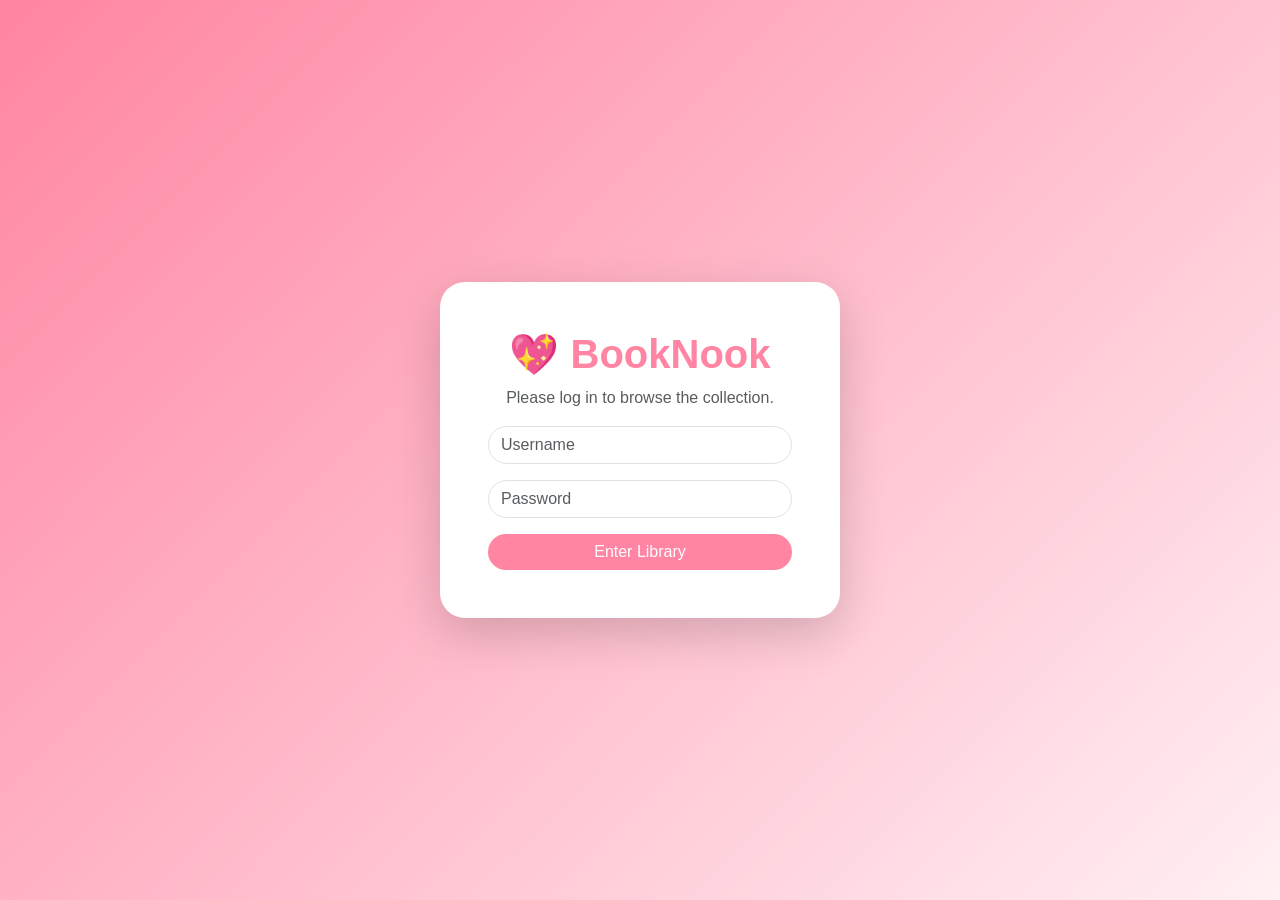
<file: index.html>
<!DOCTYPE html>
<html lang="en"> 
<head>
    <meta charset="UTF-8">
    <meta name="viewport" content="width=device-width, initial-scale=1.0">
    <title>BookNook | Home</title>
    <link href="https://fonts.googleapis.com/css2?family=Poppins:wght@300;400;600&display=swap" rel="stylesheet">
    <link href="https://cdn.jsdelivr.net/npm/bootstrap@5.3.0/dist/css/bootstrap.min.css" rel="stylesheet">
    <link rel="stylesheet" href="styles/styles.css">
</head>
<body>

    <nav class="navbar navbar-expand-lg navbar-dark bg-romance shadow-sm">
        <div class="container">
            <a class="navbar-brand" href="index.html">💖 BookNook</a>
            <button class="navbar-toggler" type="button" data-bs-toggle="collapse" data-bs-target="#navbarNav">
                <span class="navbar-toggler-icon"></span>
            </button>
            <div class="collapse navbar-collapse" id="navbarNav">
                <ul class="navbar-nav ms-auto">
                    <li class="nav-item dropdown">
                        <a class="nav-link dropdown-toggle" href="#" role="button" data-bs-toggle="dropdown">Menu</a>
                        <ul class="dropdown-menu dropdown-menu-end">
                            <li><a class="dropdown-item" href="pages/library.html">My Library</a></li>
                            <li><a class="dropdown-item" href="pages/session.html">Want to Read List</a></li>
                            <li><hr class="dropdown-divider"></li>
                            <li><button class="dropdown-item text-danger" onclick="sessionStorage.clear(); location.href='pages/login.html';">Logout</button></li>
                        </ul>
                    </li>
                </ul>
            </div>
        </div>
    </nav>

    <header class="hero-section text-center py-5 border-bottom">
        <div class="container">
            <h1 class="display-4 text-pink">Find your next obsession.</h1>
            <p class="lead text-muted">Tracking the best in romance, from Forks to Mayfair.</p>
        </div>
    </header>

    <main class="container my-5">
        <div class="row mb-5">
            <div class="col-md-8 mx-auto">
                <div class="input-group shadow-sm">
                    <span class="input-group-text bg-white border-end-0">🔍</span>
                    <input type="text" id="search-bar" class="form-control form-control-lg border-start-0" placeholder="Search romance titles or authors...">
                </div>
            </div>
        </div>

        <div id="book-display" class="row g-4"></div>
    </main>

    <div class="modal fade" id="bookModal" tabindex="-1">
        <div class="modal-dialog modal-dialog-centered">
            <div class="modal-content border-0 shadow-lg rounded-4">
                <div class="modal-body text-center p-4">
                    <img id="modalImage" src="" class="img-fluid rounded mb-3 shadow-sm" style="max-height: 350px;">
                    <h2 id="modalBookTitle" class="text-pink"></h2>
                    <p id="modalAuthor" class="text-muted fw-bold"></p>
                    <div id="modalStars" class="text-warning fs-3 mb-3"></div>
                    <p id="modalDescription" class="text-secondary px-2"></p>
                    
                    <div id="save-status" class="alert alert-success py-2" style="display:none;">Added to your list! ✨</div>

                    <div class="mt-4 d-flex justify-content-center gap-2">
                        <button type="button" id="addToReadBtn" class="btn btn-danger px-4 rounded-pill">Want to Read</button>
                        <button type="button" class="btn btn-outline-secondary px-4 rounded-pill" data-bs-dismiss="modal">Close</button>
                    </div>
                </div>
            </div>
        </div>
    </div>

    <script src="https://cdn.jsdelivr.net/npm/bootstrap@5.3.0/dist/js/bootstrap.bundle.min.js"></script>
    <script type="module" src="scripts/app.js"></script>
</body>
</html>
</file>
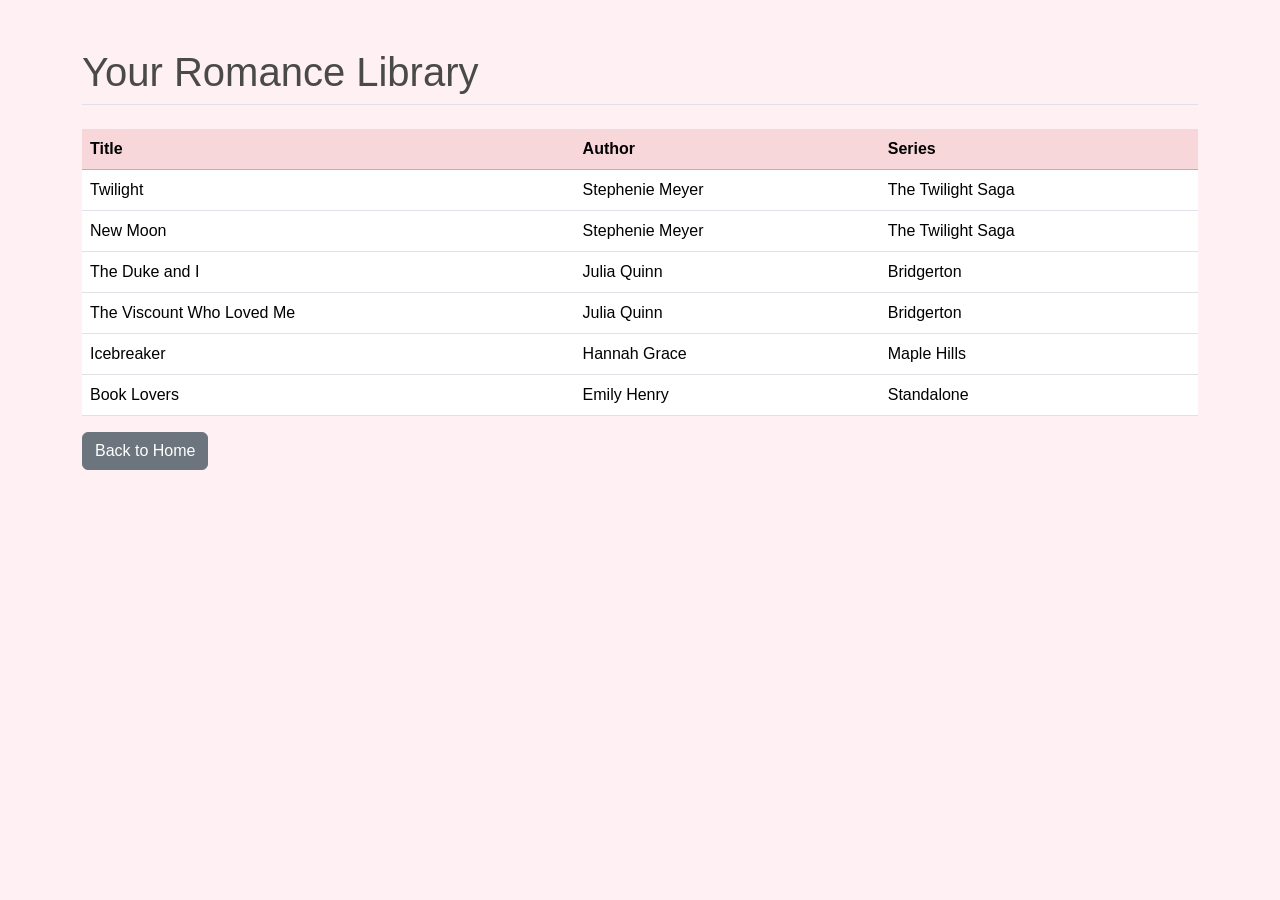
<file: pages/library.html>
<!DOCTYPE html>
<html lang="en">
<head>
    <meta charset="UTF-8">
    <title>BookNook | Library</title>
    <link href="https://cdn.jsdelivr.net/npm/bootstrap@5.3.0/dist/css/bootstrap.min.css" rel="stylesheet">
    <link rel="stylesheet" href="../styles/styles.css">
</head>
<body>
    <div class="container mt-5">
        <h1 class="border-bottom pb-2">Your Romance Library</h1>
        <table class="table table-hover mt-4">
            <thead class="table-danger">
                <tr><th>Title</th><th>Author</th><th>Series</th></tr>
            </thead>
            <tbody id="library-table-body">
                </tbody>
        </table>
        <a href="../index.html" class="btn btn-secondary">Back to Home</a>
    </div>
    <script type="module">
        import { romanceBooks } from '../assets/data.js';
        const body = document.getElementById('library-table-body');
        romanceBooks.forEach(b => {
            body.innerHTML += `<tr><td>${b.title}</td><td>${b.author}</td><td>${b.series}</td></tr>`;
        });
    </script>
</body>
</html>
</file>
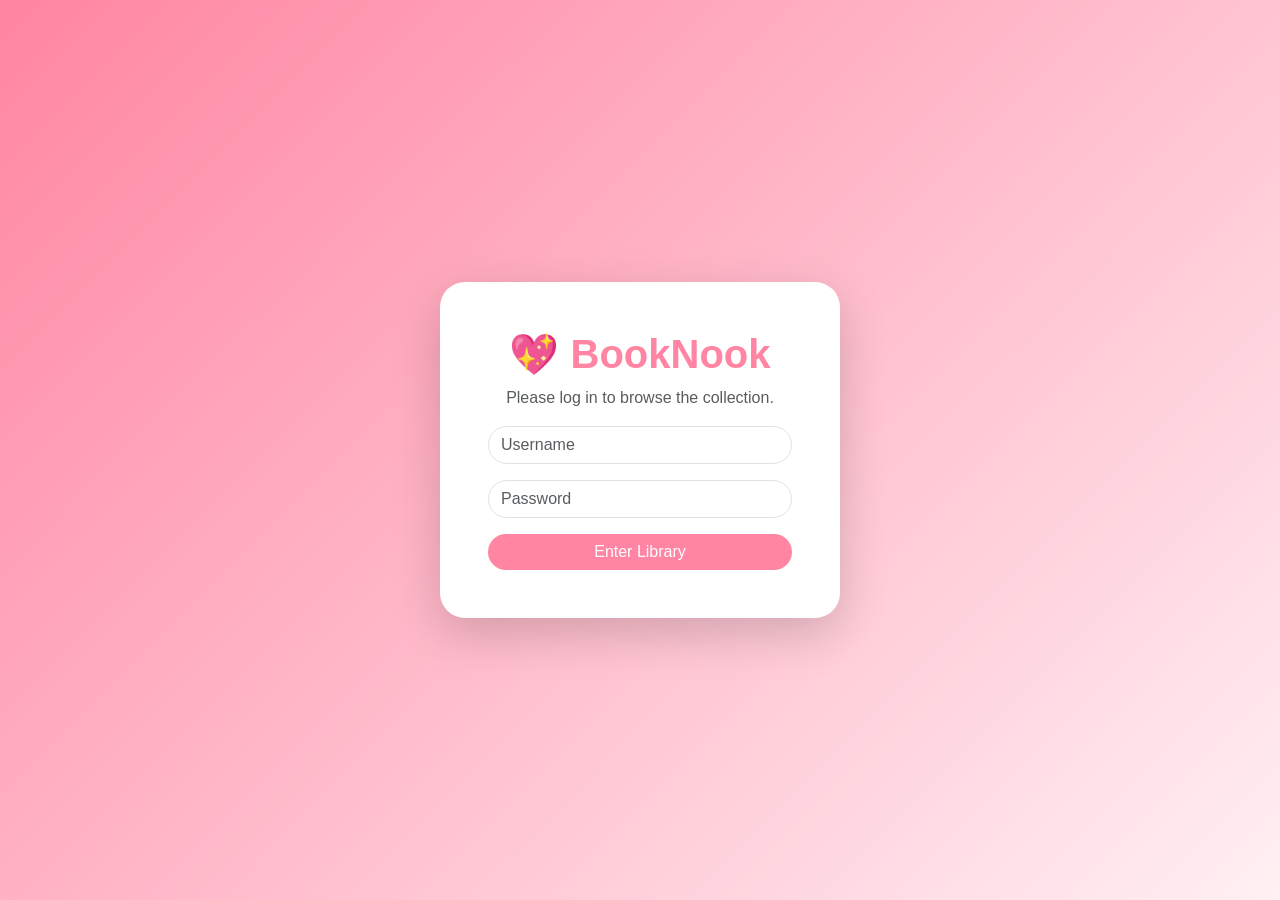
<file: pages/login.html>
<!DOCTYPE html>
<html lang="en">
<head>
    <meta charset="UTF-8">
    <title>BookNook | Login</title>
    <link href="https://cdn.jsdelivr.net/npm/bootstrap@5.3.0/dist/css/bootstrap.min.css" rel="stylesheet">
    <link rel="stylesheet" href="../styles/styles.css">
</head> 
<body class="login-page">
    <div class="container d-flex justify-content-center align-items-center vh-100">
        <div class="card login-card shadow-lg p-5 border-0">
            <h1 class="text-pink text-center">💖 BookNook</h1>
            <p class="text-center text-muted">Please log in to browse the collection.</p>
            <form id="login-form">
                <input type="text" id="username" class="form-control rounded-pill mb-3" placeholder="Username" required>
                <input type="password" id="password" class="form-control rounded-pill mb-3" placeholder="Password" required>
                <button type="submit" class="btn btn-danger w-100 rounded-pill">Enter Library</button>
            </form>
        </div>
    </div>
    <script>
        document.getElementById('login-form').onsubmit = (e) => {
            e.preventDefault();
           const user = document.getElementById('username').value;
        const pass = document.getElementById('password').value;

        
       if (user.trim().length >= 3 && pass.length >= 6) {
            
            
            sessionStorage.setItem("activeUser", user.trim());
            window.location.href = "../index.html"; 
        } else {
         
           alert("Username must be at least 3 characters and password at least 6 characters.");
        }
    };
    </script>
</body>
</html>
</file>
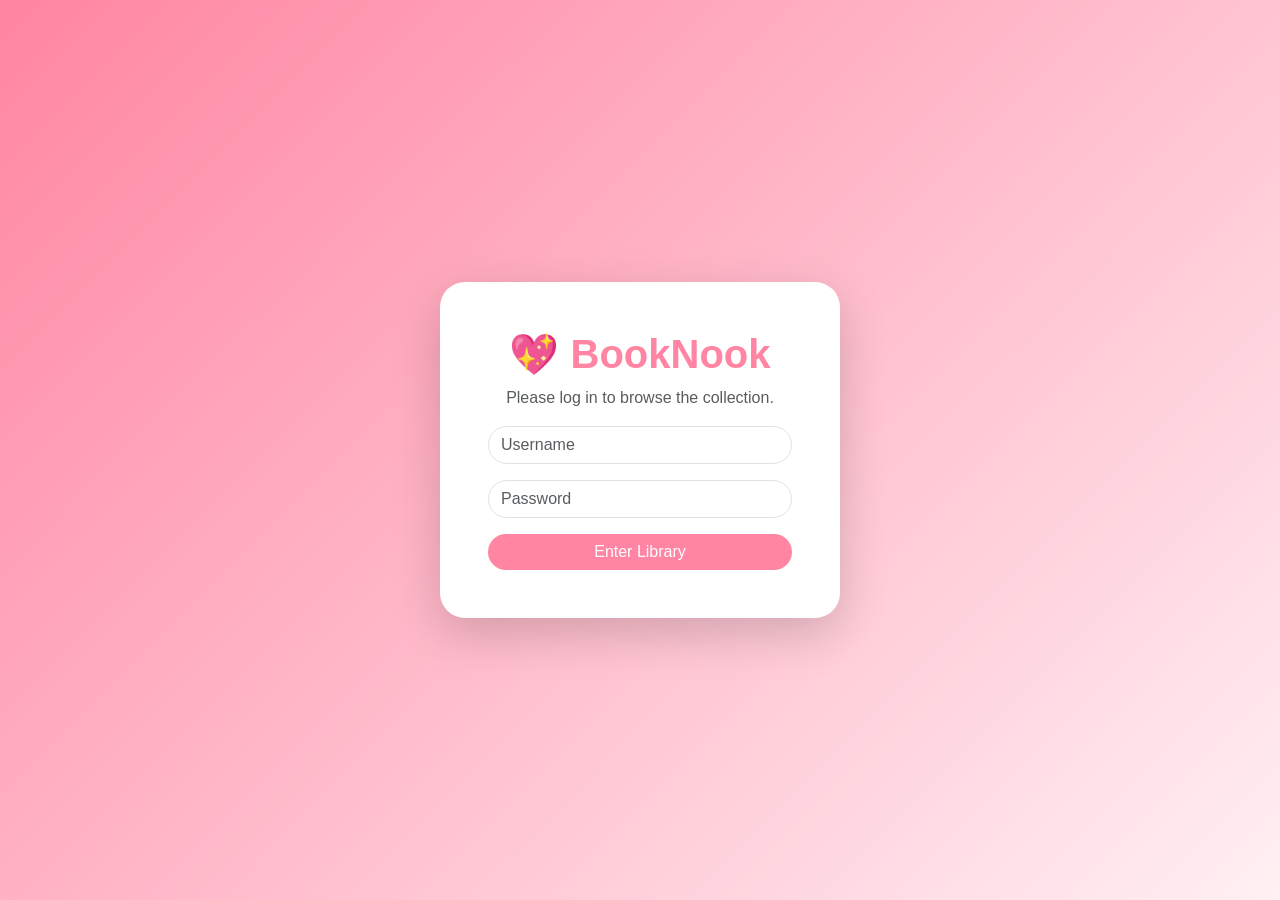
<file: pages/session.html>
<!DOCTYPE html>
<html lang="en">
<head>
    <meta charset="UTF-8">
    <title>BookNook | Reading List</title>
    <link href="https://cdn.jsdelivr.net/npm/bootstrap@5.3.0/dist/css/bootstrap.min.css" rel="stylesheet">
    <link rel="stylesheet" href="../styles/styles.css">
</head>
<body class="p-5 bg-light">
    <div class="container bg-white shadow p-5 rounded-4 mx-auto" style="max-width: 600px;">
        <h1 class="text-pink">🌸 My "Want to Read" List</h1>
        <p class="text-muted small">Viewing session for: <span id="user-tag" class="text-pink fw-bold"></span></p>
        <hr>
        <div id="list-container" class="list-group list-group-flush"></div>
        <div class="mt-4">
            <a href="../index.html" class="btn btn-pink-outline rounded-pill px-4">Back Home</a>
            <button onclick="localStorage.removeItem('wantToRead'); location.reload();" class="btn btn-outline-danger rounded-pill px-4">Clear List</button>
        </div>
    </div>
    <script>
        if (!sessionStorage.getItem("activeUser")) {
    window.location.href = "login.html";
}
        document.getElementById('user-tag').innerText = sessionStorage.getItem('activeUser') || "Guest";
        const container = document.getElementById('list-container');
        const books = JSON.parse(localStorage.getItem('wantToRead')) || [];
        if(books.length === 0) {
            container.innerHTML = "<p class='italic-style text-muted'>Your list is empty!</p>";
        } else {
            books.forEach(b => {
    const item = document.createElement('div');
    item.className = 'list-group-item py-3';
    item.textContent = '💖 ' + b;
    container.appendChild(item);
});
        }
    </script>
</body>
</html>
</file>
<file: styles/styles.css>
:root {
    --cute-pink: #ff85a2;
    --soft-pink: #fce4ec;
    --blush: #fff0f3;
    --deep-pink: #f06292;
    --white: #ffffff;
}


body {
    background-color: var(--blush);
    font-family: 'Poppins', sans-serif;
    color: #4a4a4a;
    overflow-x: hidden;
}


.bg-romance {
    background-color: var(--cute-pink) !important;
}

.navbar-brand {
    font-weight: 600;
    letter-spacing: 1px;
}

.dropdown-menu {
    border-radius: 15px;
    border: none;
    box-shadow: 0 10px 20px rgba(255, 133, 162, 0.1);
    padding: 10px;
}

.dropdown-item {
    border-radius: 8px;
    transition: 0.2s;
}

.dropdown-item:hover {
    background-color: var(--soft-pink);
    color: var(--cute-pink);
}


.hero-section {
    background: var(--white);
    padding: 60px 0;
    border-bottom: 2px solid var(--cute-pink);
    margin-bottom: 40px;
}

.text-pink {
    color: var(--cute-pink);
    font-weight: 600;
}


.input-group-text {
    background-color: var(--white);
    border-right: none;
    border-radius: 50px 0 0 50px !important;
    padding-left: 20px;
    color: var(--cute-pink);
}

#search-bar {
    border-left: none;
    border-radius: 0 50px 50px 0 !important;
    padding: 12px 20px;
}

#search-bar:focus {
    box-shadow: none;
    border-color: #dee2e6;
}


.clickable-card {
    background: var(--white);
    border: 2px solid transparent;
    border-radius: 20px;
    cursor: pointer;
    transition: all 0.3s ease;
    overflow: hidden;
}

.clickable-card:hover {
    transform: translateY(-10px);
    border-color: var(--cute-pink);
    box-shadow: 0 15px 30px rgba(255, 133, 162, 0.2) !important;
}

.card-img-top {
    border-bottom: 1px solid var(--blush);
    transition: transform 0.5s ease;
}

.clickable-card:hover .card-img-top {
    transform: scale(1.05);
}


.rounded-4 { border-radius: 20px !important; }

.btn-danger {
    background-color: var(--cute-pink) !important;
    border: none !important;
    transition: 0.3s;
}

.btn-danger:hover {
    background-color: var(--deep-pink) !important;
    transform: scale(1.05);
}

.btn-pink-outline {
    border: 2px solid var(--cute-pink);
    color: var(--cute-pink);
    border-radius: 50px;
    background: transparent;
}

.btn-pink-outline:hover {
    background: var(--cute-pink);
    color: var(--white);
}


.login-page {
    background: linear-gradient(135deg, #ff85a2 0%, #fff0f3 100%);
}

.login-card {
    border-radius: 25px;
    max-width: 400px;
    width: 100%;
}

/* --- Helpers --- */
.italic-style {
    font-style: italic;
}
</file>
